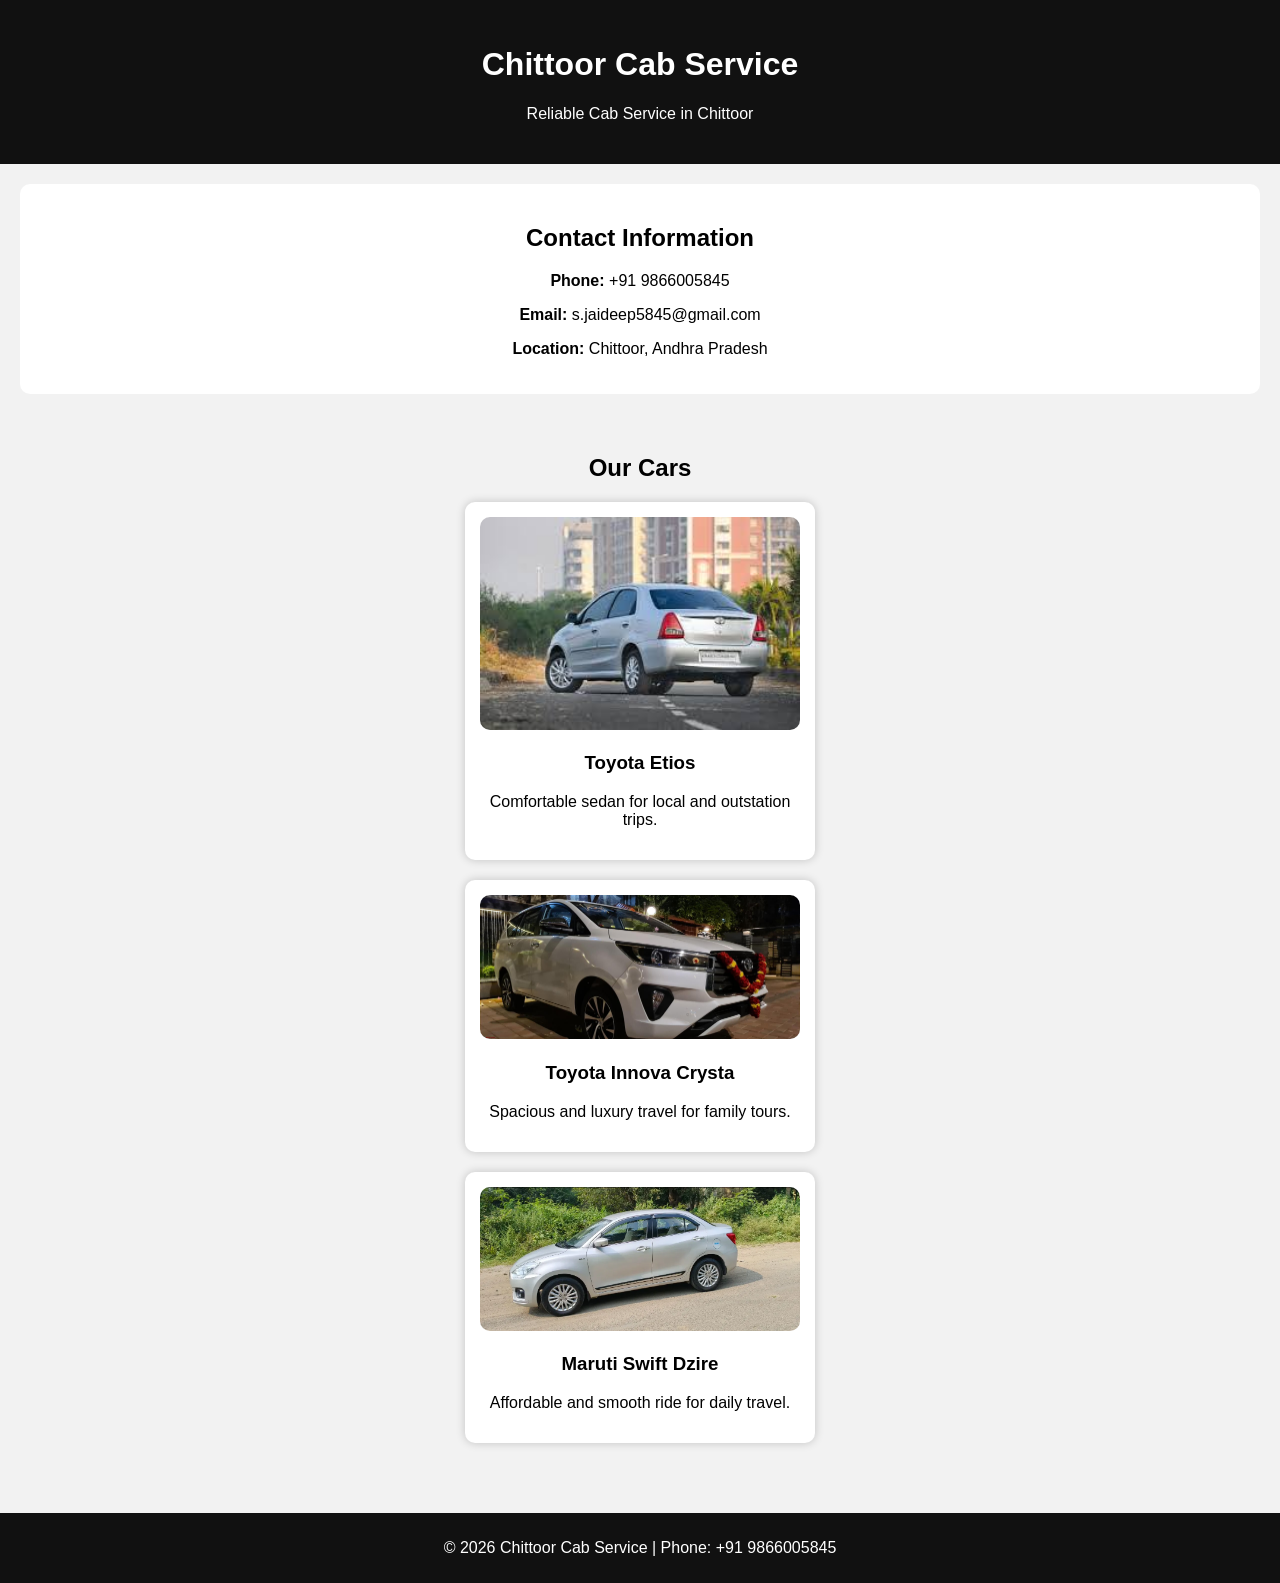
<file: index.html>
<!DOCTYPE html>
<html>
<head>
<title>Chittoor Cab Service</title>
<link rel="stylesheet" href="style.css">
<meta name="viewport" content="width=device-width, initial-scale=1">
</head>
  <head>
<title>Chittoor Cab Service</title>

<meta name="description" content="Best cab service in Chittoor. Etios, Innova Crysta, Swift Dzire taxi service. Call +91 9866005845">

<meta name="keywords" content="cab in chittoor, chittoor taxi, innova cab chittoor, etios cab chittoor">

<meta name="author" content="Chittoor Cab Service">

<link rel="stylesheet" href="style.css">

</head>

<body>

<header>
<h1>Chittoor Cab Service</h1>
<p>Reliable Cab Service in Chittoor</p>
</header>

<section class="contact">
<h2>Contact Information</h2>
<p><b>Phone:</b> +91 9866005845</p>
<p><b>Email:</b> s.jaideep5845@gmail.com</p>
<p><b>Location:</b> Chittoor, Andhra Pradesh</p>
</section>

<section class="cars">
<h2>Our Cars</h2>

<div class="car">
<img src="etios.jpg">
<h3>Toyota Etios</h3>
<p>Comfortable sedan for local and outstation trips.</p>
</div>

<div class="car">
<img src="crysta.jpg">
<h3>Toyota Innova Crysta</h3>
<p>Spacious and luxury travel for family tours.</p>
</div>

<div class="car">
<img src="dzire.jpg">
<h3>Maruti Swift Dzire</h3>
<p>Affordable and smooth ride for daily travel.</p>
</div>

</section>

<footer>
<p>© 2026 Chittoor Cab Service | Phone: +91 9866005845</p>
</footer>

</body>
</html>
</file>
<file: style.css>
body{
font-family: Arial;
margin:0;
background:#f2f2f2;
text-align:center;
}

header{
background:#111;
color:white;
padding:25px;
}

.contact{
background:white;
margin:20px;
padding:20px;
border-radius:10px;
}

.cars{
padding:20px;
}

.car{
background:white;
width:320px;
margin:20px auto;
padding:15px;
border-radius:10px;
box-shadow:0 0 10px rgba(0,0,0,0.2);
}

.car img{
width:100%;
border-radius:10px;
}

footer{
background:#111;
color:white;
padding:10px;
margin-top:30px;
}
</file>
